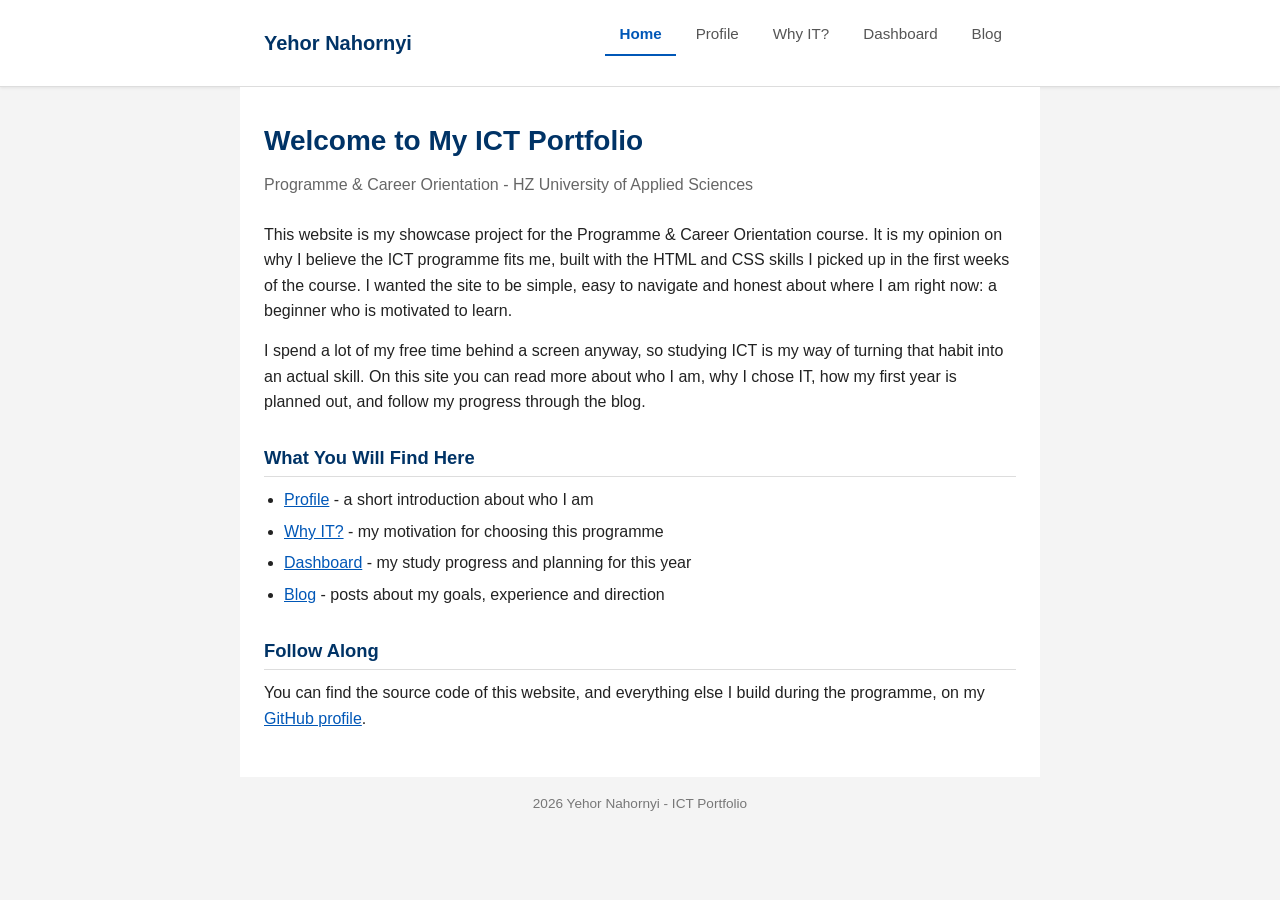
<file: index.html>
<!DOCTYPE html>
<html lang="en">

<head>
  <meta charset="UTF-8">
  <meta name="viewport" content="width=device-width, initial-scale=1.0">
  <meta name="description" content="Home page of Yehor Nahornyi's HZ ICT portfolio">
  <title>Home - Yehor Nahornyi</title>
  <link rel="stylesheet" href="css/style.css">
</head>

<body>
  <header>
    <div class="header-content">
      <h1>Yehor Nahornyi</h1>
      <nav>
        <ul>
          <li><a href="index.html" class="active">Home</a></li>
          <li><a href="profile.html">Profile</a></li>
          <li><a href="why-it.html">Why IT?</a></li>
          <li><a href="dashboard.html">Dashboard</a></li>
          <li><a href="blog.html">Blog</a></li>
        </ul>
      </nav>
    </div>
  </header>

  <main>
    <h1>Welcome to My ICT Portfolio</h1>
    <p class="subtitle">Programme &amp; Career Orientation - HZ University of Applied Sciences</p>

    <p>
      This website is my showcase project for the Programme &amp; Career Orientation course.
      It is my opinion on why I believe the ICT programme fits me, built with the HTML and CSS
      skills I picked up in the first weeks of the course. I wanted the site to be simple, easy
      to navigate and honest about where I am right now: a beginner who is motivated to learn.
    </p>

    <p>
      I spend a lot of my free time behind a screen anyway, so studying ICT is my way of turning
      that habit into an actual skill. On this site you can read more about who I am, why I chose
      IT, how my first year is planned out, and follow my progress through the blog.
    </p>

    <h2>What You Will Find Here</h2>
    <ul>
      <li><a href="profile.html">Profile</a> - a short introduction about who I am</li>
      <li><a href="why-it.html">Why IT?</a> - my motivation for choosing this programme</li>
      <li><a href="dashboard.html">Dashboard</a> - my study progress and planning for this year</li>
      <li><a href="blog.html">Blog</a> - posts about my goals, experience and direction</li>
    </ul>

    <h2>Follow Along</h2>
    <p>
      You can find the source code of this website, and everything else I build during the
      programme, on my
      <a href="https://github.com/yehorkan" target="_blank" rel="noopener">GitHub profile</a>.
    </p>
  </main>

  <footer>
    <p>2026 Yehor Nahornyi - ICT Portfolio</p>
  </footer>
</body>

</html>
</file>
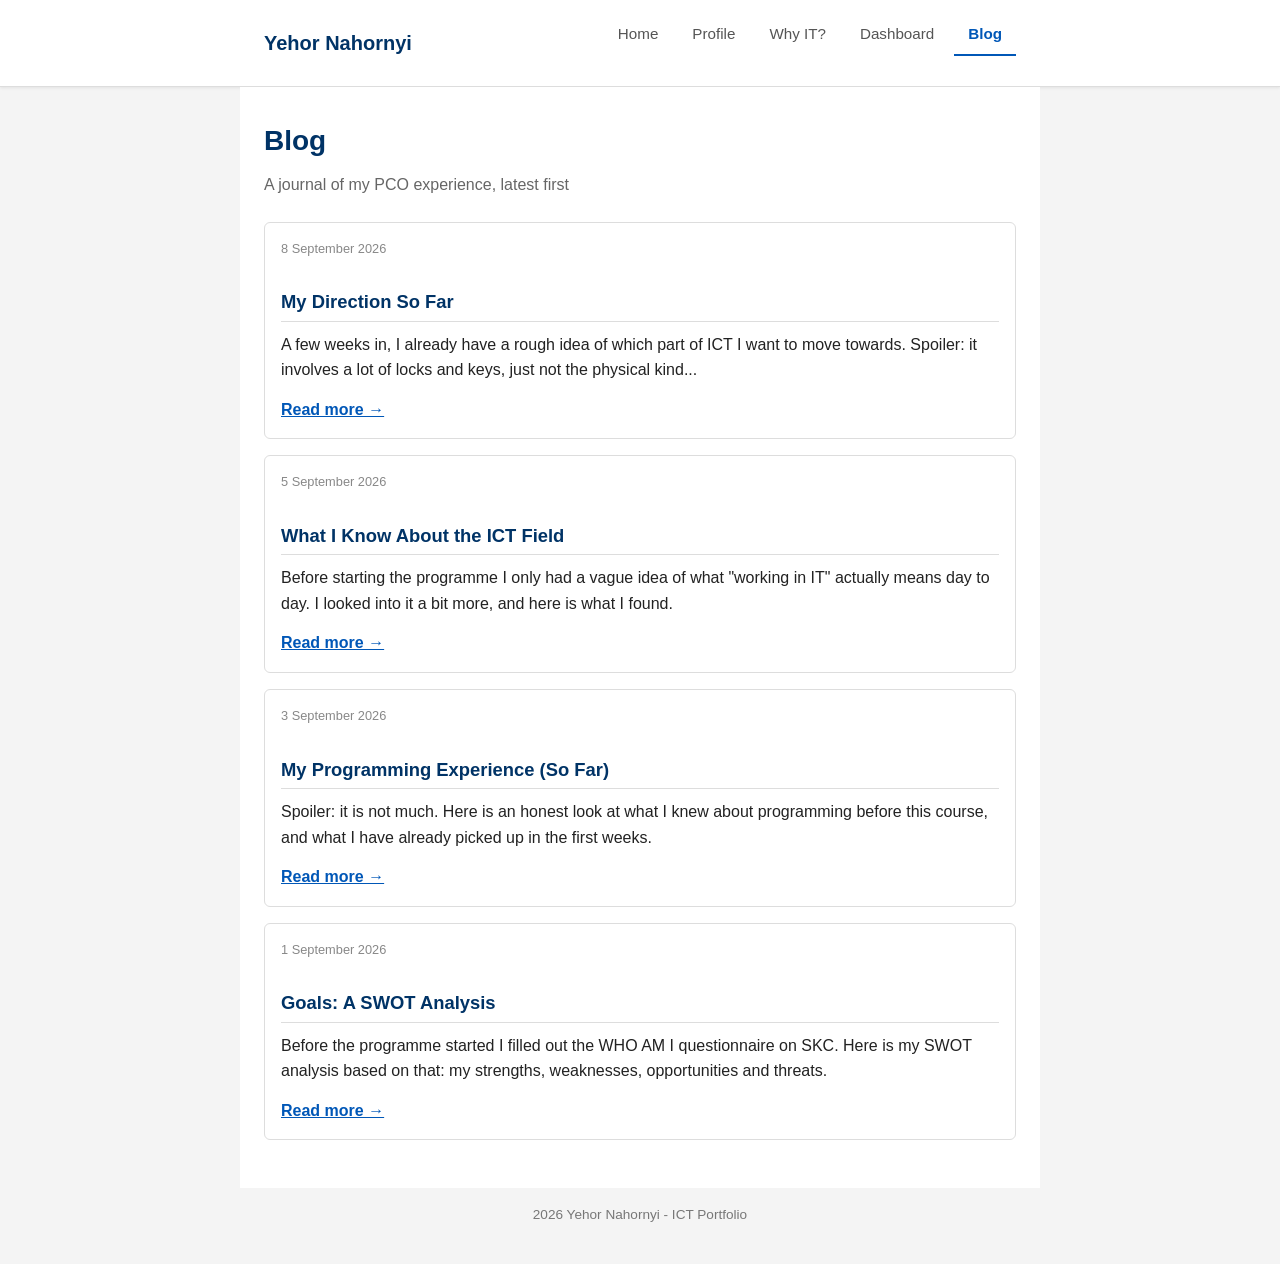
<file: blog.html>
<!DOCTYPE html>
<html lang="en">

<head>
  <meta charset="UTF-8">
  <meta name="viewport" content="width=device-width, initial-scale=1.0">
  <meta name="description" content="Blog of Yehor Nahornyi about his PCO experience">
  <title>Blog - Yehor Nahornyi</title>
  <link rel="stylesheet" href="css/style.css">
</head>

<body>
  <header>
    <div class="header-content">
      <h1>Yehor Nahornyi</h1>
      <nav>
        <ul>
          <li><a href="index.html">Home</a></li>
          <li><a href="profile.html">Profile</a></li>
          <li><a href="why-it.html">Why IT?</a></li>
          <li><a href="dashboard.html">Dashboard</a></li>
          <li><a href="blog.html" class="active">Blog</a></li>
        </ul>
      </nav>
    </div>
  </header>

  <main>
    <h1>Blog</h1>
    <p class="subtitle">A journal of my PCO experience, latest first</p>

    <section class="post-excerpt">
      <article>
        <time datetime="2026-09-08">8 September 2026</time>
        <h2>My Direction So Far</h2>
        <p>
          A few weeks in, I already have a rough idea of which part of ICT I want to move
          towards. Spoiler: it involves a lot of locks and keys, just not the physical kind...
        </p>
        <a class="read-more" href="direction.html">Read more &rarr;</a>
      </article>
    </section>

    <section class="post-excerpt">
      <article>
        <time datetime="2026-09-05">5 September 2026</time>
        <h2>What I Know About the ICT Field</h2>
        <p>
          Before starting the programme I only had a vague idea of what "working in IT" actually
          means day to day. I looked into it a bit more, and here is what I found.
        </p>
        <a class="read-more" href="ict-field.html">Read more &rarr;</a>
      </article>
    </section>

    <section class="post-excerpt">
      <article>
        <time datetime="2026-09-03">3 September 2026</time>
        <h2>My Programming Experience (So Far)</h2>
        <p>
          Spoiler: it is not much. Here is an honest look at what I knew about programming
          before this course, and what I have already picked up in the first weeks.
        </p>
        <a class="read-more" href="programming-experience.html">Read more &rarr;</a>
      </article>
    </section>

    <section class="post-excerpt">
      <article>
        <time datetime="2026-09-01">1 September 2026</time>
        <h2>Goals: A SWOT Analysis</h2>
        <p>
          Before the programme started I filled out the WHO AM I questionnaire on SKC. Here is
          my SWOT analysis based on that: my strengths, weaknesses, opportunities and threats.
        </p>
        <a class="read-more" href="goals.html">Read more &rarr;</a>
      </article>
    </section>
  </main>

  <footer>
    <p>2026 Yehor Nahornyi - ICT Portfolio</p>
  </footer>
</body>

</html>
</file>
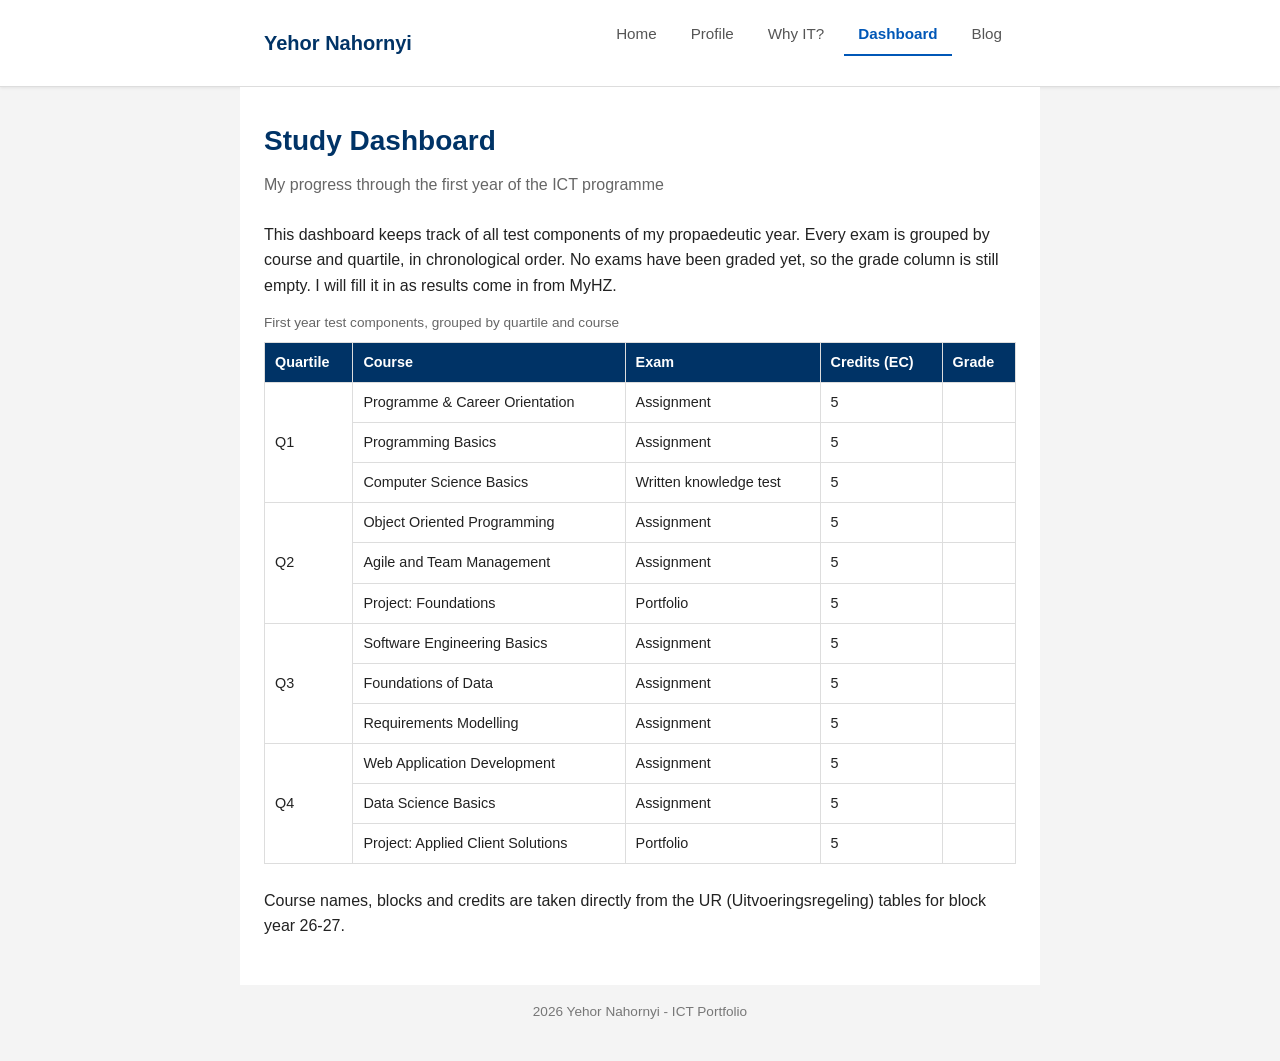
<file: dashboard.html>
<!DOCTYPE html>
<html lang="en">

<head>
  <meta charset="UTF-8">
  <meta name="viewport" content="width=device-width, initial-scale=1.0">
  <meta name="description" content="Study dashboard of Yehor Nahornyi's HZ ICT programme">
  <title>Dashboard - Yehor Nahornyi</title>
  <link rel="stylesheet" href="css/style.css">
</head>

<body>
  <header>
    <div class="header-content">
      <h1>Yehor Nahornyi</h1>
      <nav>
        <ul>
          <li><a href="index.html">Home</a></li>
          <li><a href="profile.html">Profile</a></li>
          <li><a href="why-it.html">Why IT?</a></li>
          <li><a href="dashboard.html" class="active">Dashboard</a></li>
          <li><a href="blog.html">Blog</a></li>
        </ul>
      </nav>
    </div>
  </header>

  <main>
    <h1>Study Dashboard</h1>
    <p class="subtitle">My progress through the first year of the ICT programme</p>

    <p>
      This dashboard keeps track of all test components of my propaedeutic year. Every exam is
      grouped by course and quartile, in chronological order. No exams have been graded yet, so
      the grade column is still empty. I will fill it in as results come in from MyHZ.
    </p>

    <div class="table-scroll">
      <table class="study-monitor">
        <caption>First year test components, grouped by quartile and course</caption>
        <thead>
          <tr>
            <th scope="col">Quartile</th>
            <th scope="col">Course</th>
            <th scope="col">Exam</th>
            <th scope="col">Credits (EC)</th>
            <th scope="col">Grade</th>
          </tr>
        </thead>
        <tbody>
          <tr>
            <td rowspan="3">Q1</td>
            <td>Programme &amp; Career Orientation</td>
            <td>Assignment</td>
            <td>5</td>
            <td></td>
          </tr>
          <tr>
            <td>Programming Basics</td>
            <td>Assignment</td>
            <td>5</td>
            <td></td>
          </tr>
          <tr>
            <td>Computer Science Basics</td>
            <td>Written knowledge test</td>
            <td>5</td>
            <td></td>
          </tr>
          <tr>
            <td rowspan="3">Q2</td>
            <td>Object Oriented Programming</td>
            <td>Assignment</td>
            <td>5</td>
            <td></td>
          </tr>
          <tr>
            <td>Agile and Team Management</td>
            <td>Assignment</td>
            <td>5</td>
            <td></td>
          </tr>
          <tr>
            <td>Project: Foundations</td>
            <td>Portfolio</td>
            <td>5</td>
            <td></td>
          </tr>
          <tr>
            <td rowspan="3">Q3</td>
            <td>Software Engineering Basics</td>
            <td>Assignment</td>
            <td>5</td>
            <td></td>
          </tr>
          <tr>
            <td>Foundations of Data</td>
            <td>Assignment</td>
            <td>5</td>
            <td></td>
          </tr>
          <tr>
            <td>Requirements Modelling</td>
            <td>Assignment</td>
            <td>5</td>
            <td></td>
          </tr>
          <tr>
            <td rowspan="3">Q4</td>
            <td>Web Application Development</td>
            <td>Assignment</td>
            <td>5</td>
            <td></td>
          </tr>
          <tr>
            <td>Data Science Basics</td>
            <td>Assignment</td>
            <td>5</td>
            <td></td>
          </tr>
          <tr>
            <td>Project: Applied Client Solutions</td>
            <td>Portfolio</td>
            <td>5</td>
            <td></td>
          </tr>
        </tbody>
      </table>
    </div>

    <p>
      Course names, blocks and credits are taken directly from the UR (Uitvoeringsregeling) tables
      for block year 26-27.
    </p>
  </main>

  <footer>
    <p>2026 Yehor Nahornyi - ICT Portfolio</p>
  </footer>
</body>

</html>
</file>
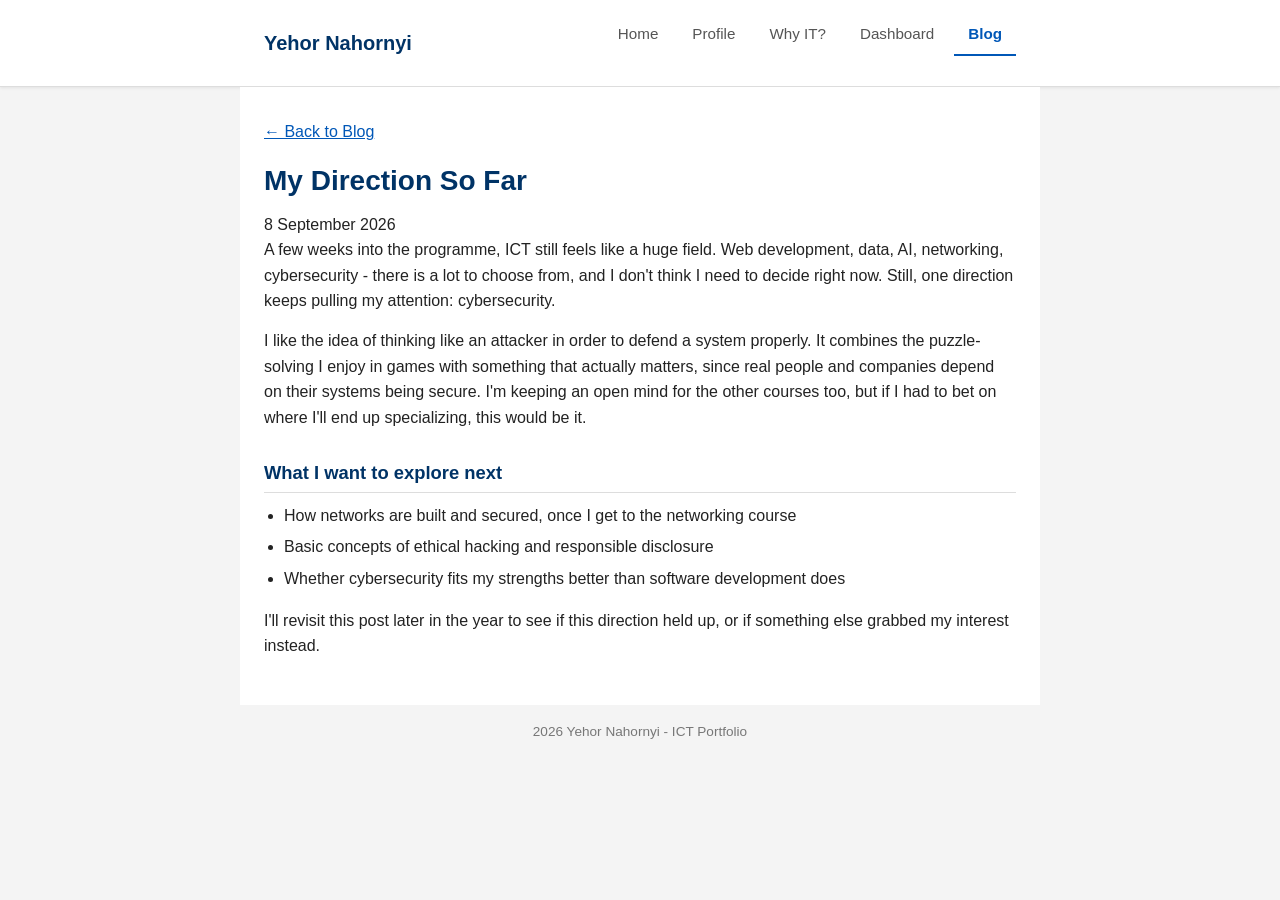
<file: direction.html>
<!DOCTYPE html>
<html lang="en">

<head>
  <meta charset="UTF-8">
  <meta name="viewport" content="width=device-width, initial-scale=1.0">
  <meta name="description" content="Yehor Nahornyi's thoughts on his direction within ICT">
  <title>My Direction So Far - Yehor Nahornyi</title>
  <link rel="stylesheet" href="css/style.css">
</head>

<body>
  <header>
    <div class="header-content">
      <h1>Yehor Nahornyi</h1>
      <nav>
        <ul>
          <li><a href="index.html">Home</a></li>
          <li><a href="profile.html">Profile</a></li>
          <li><a href="why-it.html">Why IT?</a></li>
          <li><a href="dashboard.html">Dashboard</a></li>
          <li><a href="blog.html" class="active">Blog</a></li>
        </ul>
      </nav>
    </div>
  </header>

  <main>
    <p><a href="blog.html">&larr; Back to Blog</a></p>
    <article>
      <h1>My Direction So Far</h1>
      <time datetime="2026-09-08">8 September 2026</time>

      <p>
        A few weeks into the programme, ICT still feels like a huge field. Web development, data,
        AI, networking, cybersecurity - there is a lot to choose from, and I don't think I need
        to decide right now. Still, one direction keeps pulling my attention: cybersecurity.
      </p>

      <p>
        I like the idea of thinking like an attacker in order to defend a system properly. It
        combines the puzzle-solving I enjoy in games with something that actually matters, since
        real people and companies depend on their systems being secure. I'm keeping an open mind
        for the other courses too, but if I had to bet on where I'll end up specializing, this
        would be it.
      </p>

      <h2>What I want to explore next</h2>
      <ul>
        <li>How networks are built and secured, once I get to the networking course</li>
        <li>Basic concepts of ethical hacking and responsible disclosure</li>
        <li>Whether cybersecurity fits my strengths better than software development does</li>
      </ul>

      <p>
        I'll revisit this post later in the year to see if this direction held up, or if
        something else grabbed my interest instead.
      </p>
    </article>
  </main>

  <footer>
    <p>2026 Yehor Nahornyi - ICT Portfolio</p>
  </footer>
</body>

</html>
</file>
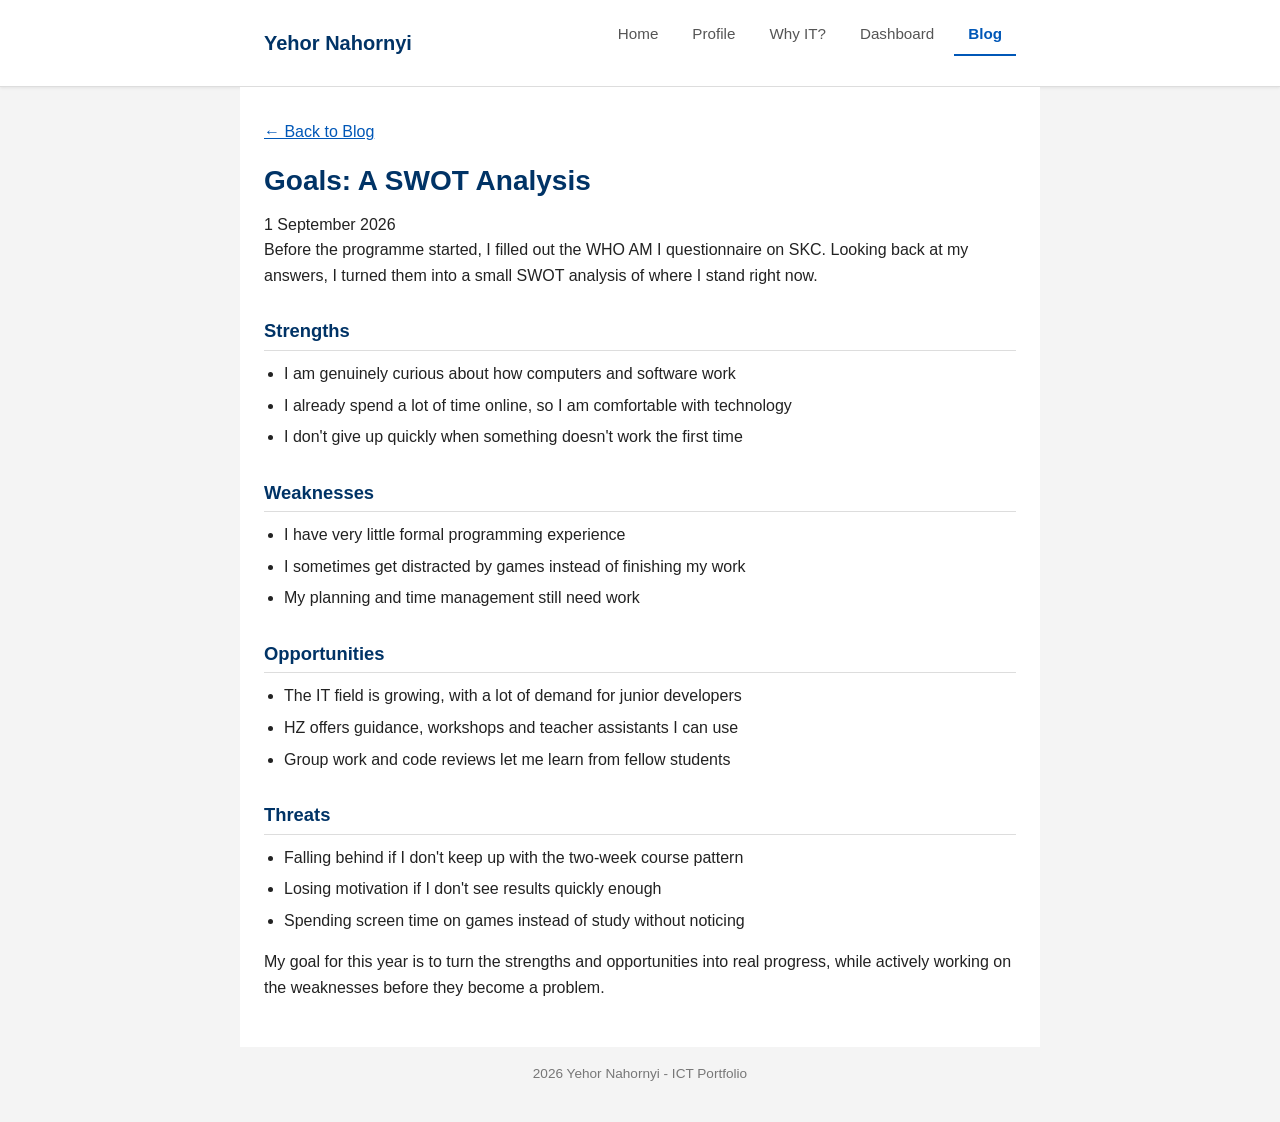
<file: goals.html>
<!DOCTYPE html>
<html lang="en">

<head>
  <meta charset="UTF-8">
  <meta name="viewport" content="width=device-width, initial-scale=1.0">
  <meta name="description" content="SWOT analysis of Yehor Nahornyi's goals for the ICT programme">
  <title>Goals: A SWOT Analysis - Yehor Nahornyi</title>
  <link rel="stylesheet" href="css/style.css">
</head>

<body>
  <header>
    <div class="header-content">
      <h1>Yehor Nahornyi</h1>
      <nav>
        <ul>
          <li><a href="index.html">Home</a></li>
          <li><a href="profile.html">Profile</a></li>
          <li><a href="why-it.html">Why IT?</a></li>
          <li><a href="dashboard.html">Dashboard</a></li>
          <li><a href="blog.html" class="active">Blog</a></li>
        </ul>
      </nav>
    </div>
  </header>

  <main>
    <p><a href="blog.html">&larr; Back to Blog</a></p>
    <article>
      <h1>Goals: A SWOT Analysis</h1>
      <time datetime="2026-09-01">1 September 2026</time>

      <p>
        Before the programme started, I filled out the WHO AM I questionnaire on SKC. Looking
        back at my answers, I turned them into a small SWOT analysis of where I stand right now.
      </p>

      <h2>Strengths</h2>
      <ul>
        <li>I am genuinely curious about how computers and software work</li>
        <li>I already spend a lot of time online, so I am comfortable with technology</li>
        <li>I don't give up quickly when something doesn't work the first time</li>
      </ul>

      <h2>Weaknesses</h2>
      <ul>
        <li>I have very little formal programming experience</li>
        <li>I sometimes get distracted by games instead of finishing my work</li>
        <li>My planning and time management still need work</li>
      </ul>

      <h2>Opportunities</h2>
      <ul>
        <li>The IT field is growing, with a lot of demand for junior developers</li>
        <li>HZ offers guidance, workshops and teacher assistants I can use</li>
        <li>Group work and code reviews let me learn from fellow students</li>
      </ul>

      <h2>Threats</h2>
      <ul>
        <li>Falling behind if I don't keep up with the two-week course pattern</li>
        <li>Losing motivation if I don't see results quickly enough</li>
        <li>Spending screen time on games instead of study without noticing</li>
      </ul>

      <p>
        My goal for this year is to turn the strengths and opportunities into real progress,
        while actively working on the weaknesses before they become a problem.
      </p>
    </article>
  </main>

  <footer>
    <p>2026 Yehor Nahornyi - ICT Portfolio</p>
  </footer>
</body>

</html>
</file>
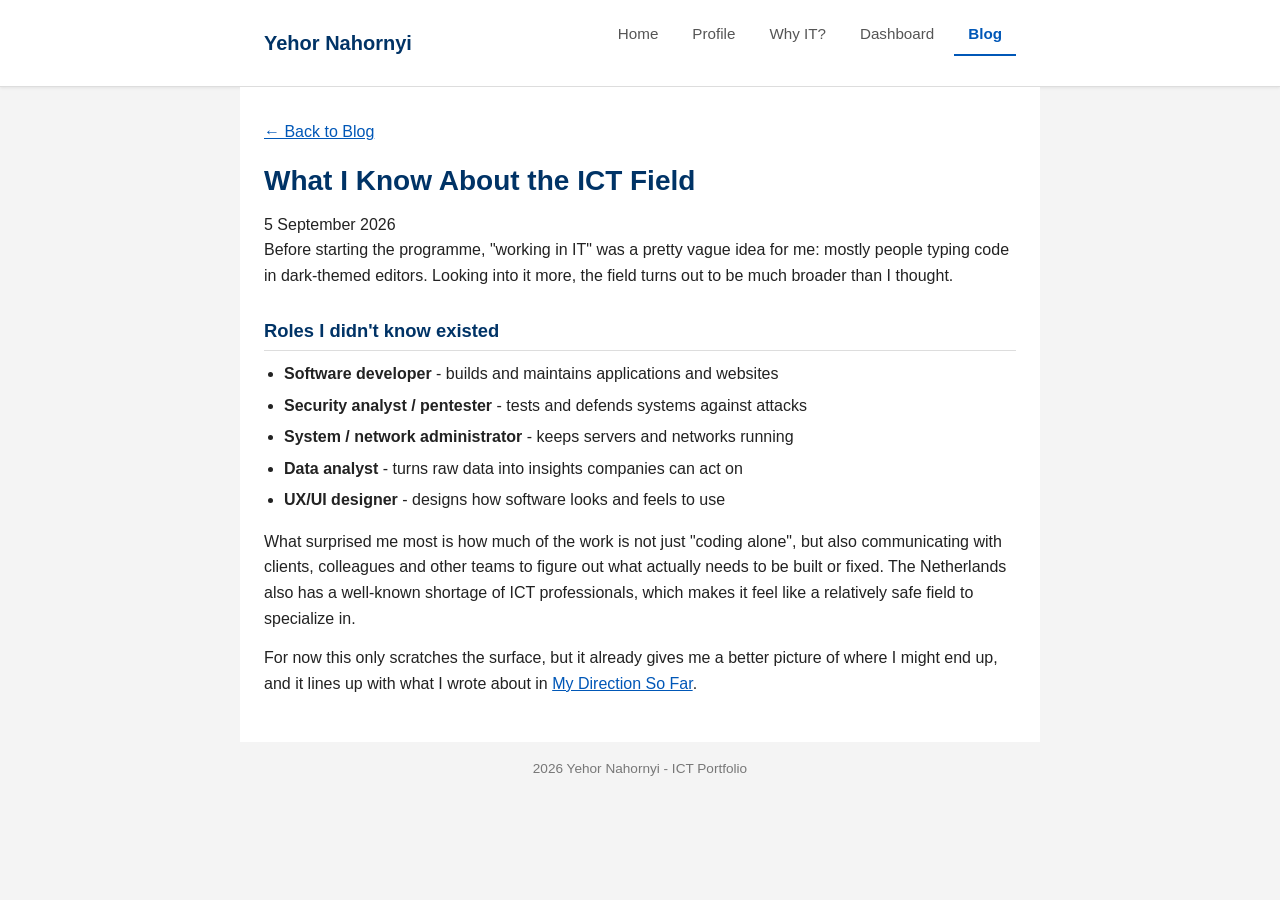
<file: ict-field.html>
<!DOCTYPE html>
<html lang="en">

<head>
  <meta charset="UTF-8">
  <meta name="viewport" content="width=device-width, initial-scale=1.0">
  <meta name="description" content="What Yehor Nahornyi has learned about the ICT field of work">
  <title>What I Know About the ICT Field - Yehor Nahornyi</title>
  <link rel="stylesheet" href="css/style.css">
</head>

<body>
  <header>
    <div class="header-content">
      <h1>Yehor Nahornyi</h1>
      <nav>
        <ul>
          <li><a href="index.html">Home</a></li>
          <li><a href="profile.html">Profile</a></li>
          <li><a href="why-it.html">Why IT?</a></li>
          <li><a href="dashboard.html">Dashboard</a></li>
          <li><a href="blog.html" class="active">Blog</a></li>
        </ul>
      </nav>
    </div>
  </header>

  <main>
    <p><a href="blog.html">&larr; Back to Blog</a></p>
    <article>
      <h1>What I Know About the ICT Field</h1>
      <time datetime="2026-09-05">5 September 2026</time>

      <p>
        Before starting the programme, "working in IT" was a pretty vague idea for me: mostly
        people typing code in dark-themed editors. Looking into it more, the field turns out to
        be much broader than I thought.
      </p>

      <h2>Roles I didn't know existed</h2>
      <ul>
        <li>
          <strong>Software developer</strong> - builds and maintains applications and websites
        </li>
        <li>
          <strong>Security analyst / pentester</strong> - tests and defends systems against attacks
        </li>
        <li>
          <strong>System / network administrator</strong> - keeps servers and networks running
        </li>
        <li><strong>Data analyst</strong> - turns raw data into insights companies can act on</li>
        <li><strong>UX/UI designer</strong> - designs how software looks and feels to use</li>
      </ul>

      <p>
        What surprised me most is how much of the work is not just "coding alone", but also
        communicating with clients, colleagues and other teams to figure out what actually needs
        to be built or fixed. The Netherlands also has a well-known shortage of ICT professionals,
        which makes it feel like a relatively safe field to specialize in.
      </p>

      <p>
        For now this only scratches the surface, but it already gives me a better picture of
        where I might end up, and it lines up with what I wrote about in
        <a href="direction.html">My Direction So Far</a>.
      </p>
    </article>
  </main>

  <footer>
    <p>2026 Yehor Nahornyi - ICT Portfolio</p>
  </footer>
</body>

</html>
</file>
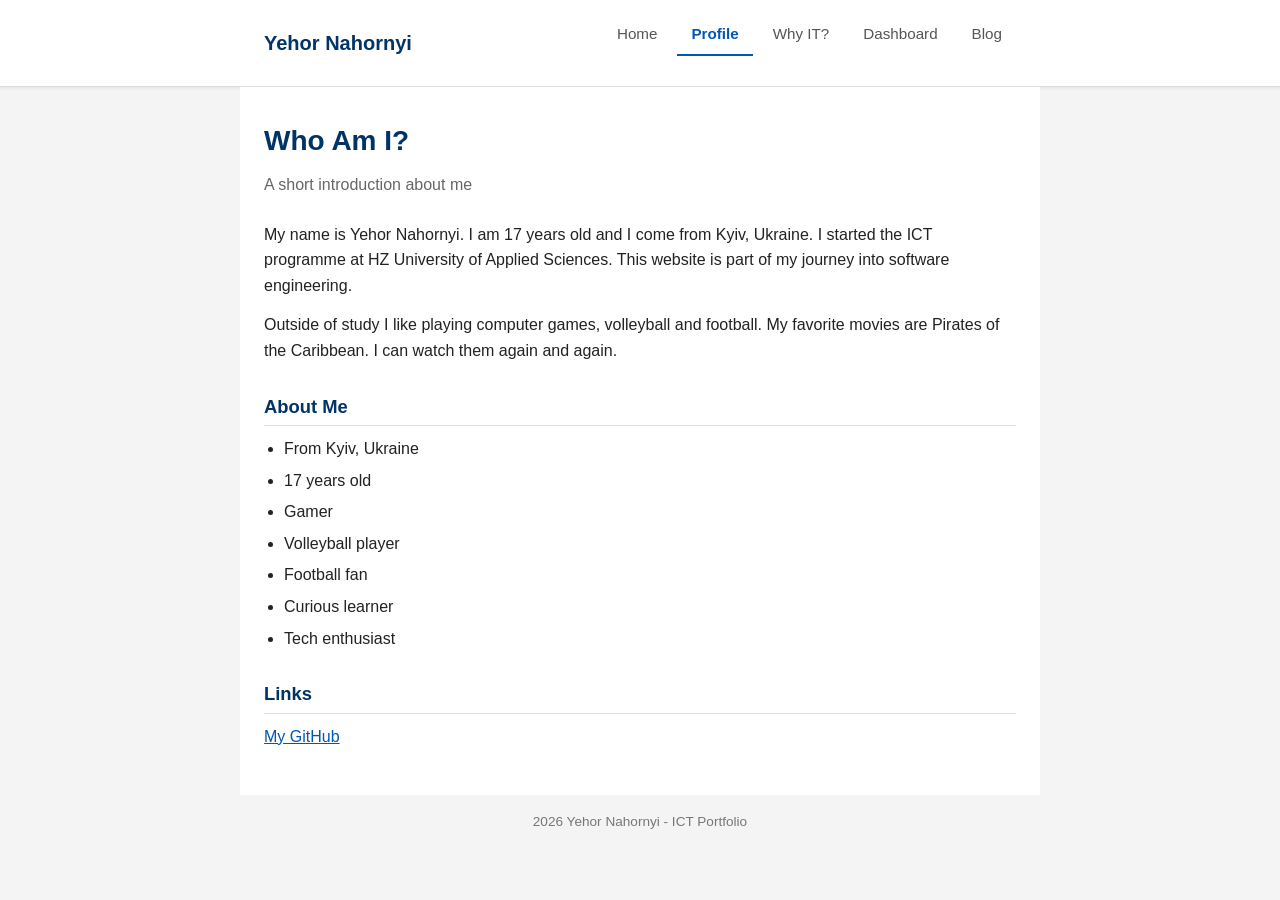
<file: profile.html>
<!DOCTYPE html>
<html lang="en">

<head>
  <meta charset="UTF-8">
  <meta name="viewport" content="width=device-width, initial-scale=1.0">
  <meta name="description" content="Profile of Yehor Nahornyi">
  <title>Profile - Yehor Nahornyi</title>
  <link rel="stylesheet" href="css/style.css">
</head>

<body>
  <header>
    <div class="header-content">
      <h1>Yehor Nahornyi</h1>
      <nav>
        <ul>
          <li><a href="index.html">Home</a></li>
          <li><a href="profile.html" class="active">Profile</a></li>
          <li><a href="why-it.html">Why IT?</a></li>
          <li><a href="dashboard.html">Dashboard</a></li>
          <li><a href="blog.html">Blog</a></li>
        </ul>
      </nav>
    </div>
  </header>

  <main>
    <h1>Who Am I?</h1>
    <p class="subtitle">A short introduction about me</p>

    <p>
      My name is Yehor Nahornyi. I am 17 years old and I come from Kyiv, Ukraine.
      I started the ICT programme at HZ University of Applied Sciences.
      This website is part of my journey into software engineering.
    </p>

    <p>
      Outside of study I like playing computer games, volleyball and football.
      My favorite movies are Pirates of the Caribbean. I can watch them again and again.
    </p>

    <h2>About Me</h2>
    <ul>
      <li>From Kyiv, Ukraine</li>
      <li>17 years old</li>
      <li>Gamer</li>
      <li>Volleyball player</li>
      <li>Football fan</li>
      <li>Curious learner</li>
      <li>Tech enthusiast</li>
    </ul>

    <h2>Links</h2>
    <p>
      <a href="https://github.com/yehorkan" target="_blank" rel="noopener">My GitHub</a>
    </p>
  </main>

  <footer>
    <p>2026 Yehor Nahornyi - ICT Portfolio</p>
  </footer>
</body>

</html>
</file>
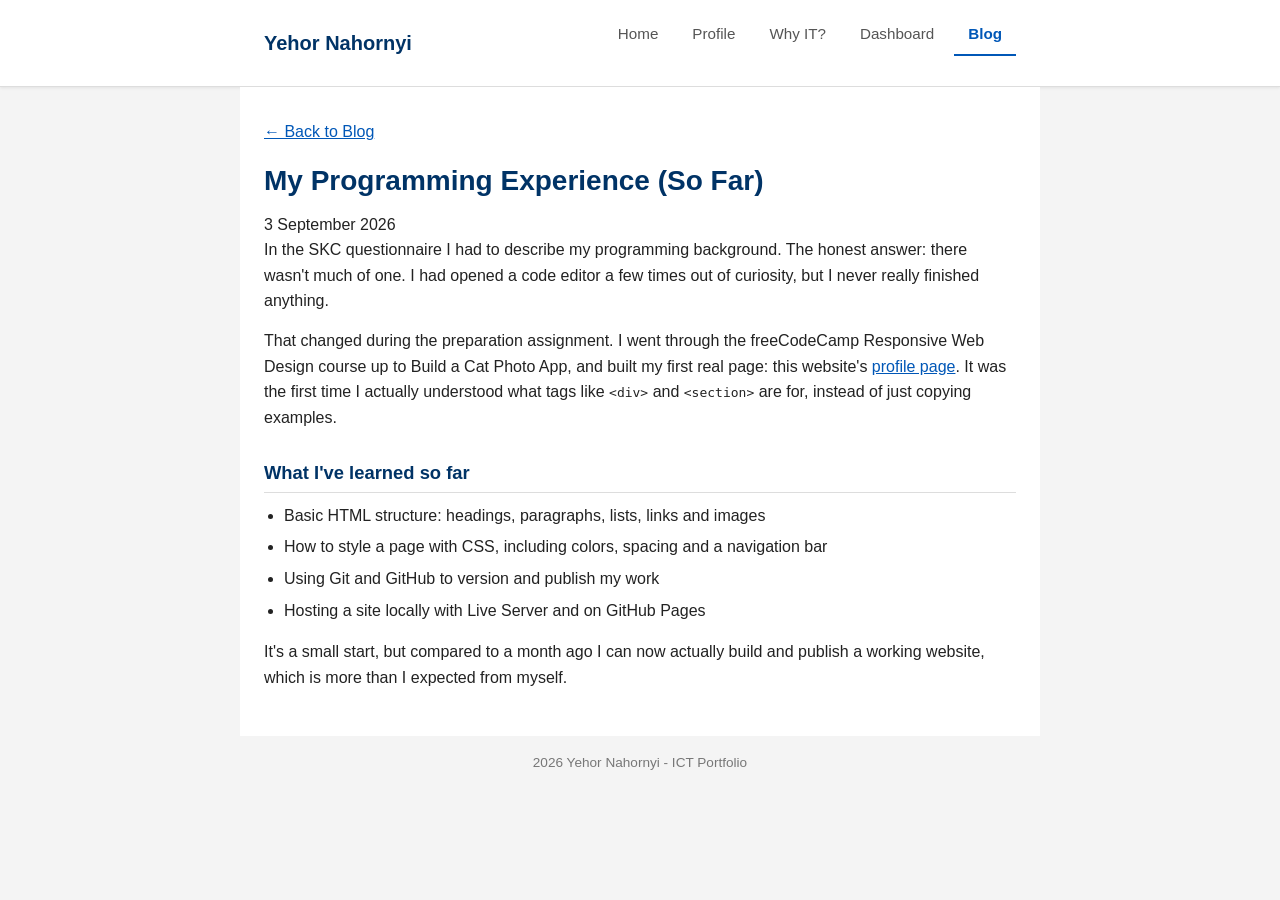
<file: programming-experience.html>
<!DOCTYPE html>
<html lang="en">

<head>
  <meta charset="UTF-8">
  <meta name="viewport" content="width=device-width, initial-scale=1.0">
  <meta name="description" content="Yehor Nahornyi's programming experience so far">
  <title>My Programming Experience - Yehor Nahornyi</title>
  <link rel="stylesheet" href="css/style.css">
</head>

<body>
  <header>
    <div class="header-content">
      <h1>Yehor Nahornyi</h1>
      <nav>
        <ul>
          <li><a href="index.html">Home</a></li>
          <li><a href="profile.html">Profile</a></li>
          <li><a href="why-it.html">Why IT?</a></li>
          <li><a href="dashboard.html">Dashboard</a></li>
          <li><a href="blog.html" class="active">Blog</a></li>
        </ul>
      </nav>
    </div>
  </header>

  <main>
    <p><a href="blog.html">&larr; Back to Blog</a></p>
    <article>
      <h1>My Programming Experience (So Far)</h1>
      <time datetime="2026-09-03">3 September 2026</time>

      <p>
        In the SKC questionnaire I had to describe my programming background. The honest answer:
        there wasn't much of one. I had opened a code editor a few times out of curiosity, but I
        never really finished anything.
      </p>

      <p>
        That changed during the preparation assignment. I went through the freeCodeCamp
        Responsive Web Design course up to Build a Cat Photo App, and built my first real page:
        this website's <a href="profile.html">profile page</a>. It was the first time I actually
        understood what tags like <code>&lt;div&gt;</code> and <code>&lt;section&gt;</code> are
        for, instead of just copying examples.
      </p>

      <h2>What I've learned so far</h2>
      <ul>
        <li>Basic HTML structure: headings, paragraphs, lists, links and images</li>
        <li>How to style a page with CSS, including colors, spacing and a navigation bar</li>
        <li>Using Git and GitHub to version and publish my work</li>
        <li>Hosting a site locally with Live Server and on GitHub Pages</li>
      </ul>

      <p>
        It's a small start, but compared to a month ago I can now actually build and publish a
        working website, which is more than I expected from myself.
      </p>
    </article>
  </main>

  <footer>
    <p>2026 Yehor Nahornyi - ICT Portfolio</p>
  </footer>
</body>

</html>
</file>
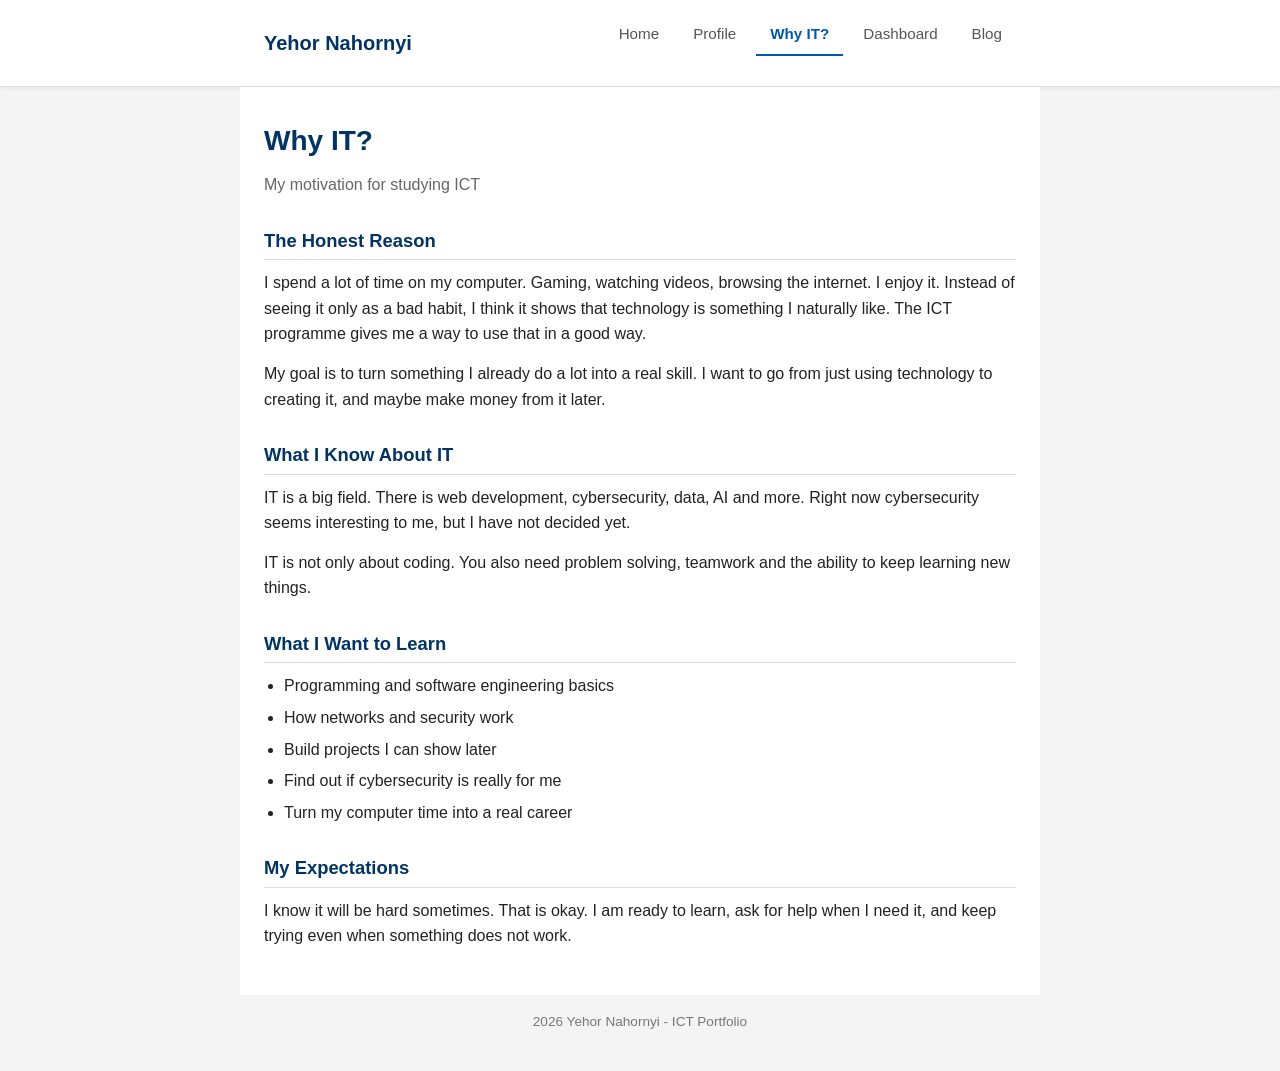
<file: why-it.html>
<!DOCTYPE html>
<html lang="en">

<head>
  <meta charset="UTF-8">
  <meta name="viewport" content="width=device-width, initial-scale=1.0">
  <meta name="description" content="Why Yehor Nahornyi chose IT">
  <title>Why IT? - Yehor Nahornyi</title>
  <link rel="stylesheet" href="css/style.css">
</head>

<body>
  <header>
    <div class="header-content">
      <h1>Yehor Nahornyi</h1>
      <nav>
        <ul>
          <li><a href="index.html">Home</a></li>
          <li><a href="profile.html">Profile</a></li>
          <li><a href="why-it.html" class="active">Why IT?</a></li>
          <li><a href="dashboard.html">Dashboard</a></li>
          <li><a href="blog.html">Blog</a></li>
        </ul>
      </nav>
    </div>
  </header>

  <main>
    <h1>Why IT?</h1>
    <p class="subtitle">My motivation for studying ICT</p>

    <h2>The Honest Reason</h2>
    <p>
      I spend a lot of time on my computer. Gaming, watching videos, browsing the internet.
      I enjoy it. Instead of seeing it only as a bad habit, I think it shows that
      technology is something I naturally like. The ICT programme gives me a way to
      use that in a good way.
    </p>

    <p>
      My goal is to turn something I already do a lot into a real skill.
      I want to go from just using technology to creating it, and maybe make money from it later.
    </p>

    <h2>What I Know About IT</h2>
    <p>
      IT is a big field. There is web development, cybersecurity, data, AI and more.
      Right now cybersecurity seems interesting to me, but I have not decided yet.
    </p>

    <p>
      IT is not only about coding. You also need problem solving, teamwork and
      the ability to keep learning new things.
    </p>

    <h2>What I Want to Learn</h2>
    <ul>
      <li>Programming and software engineering basics</li>
      <li>How networks and security work</li>
      <li>Build projects I can show later</li>
      <li>Find out if cybersecurity is really for me</li>
      <li>Turn my computer time into a real career</li>
    </ul>

    <h2>My Expectations</h2>
    <p>
      I know it will be hard sometimes. That is okay. I am ready to learn,
      ask for help when I need it, and keep trying even when something does not work.
    </p>
  </main>

  <footer>
    <p>2026 Yehor Nahornyi - ICT Portfolio</p>
  </footer>
</body>

</html>
</file>
<file: css/style.css>
* {
  box-sizing: border-box;
  margin: 0;
  padding: 0;
}

body {
  font-family: "Segoe UI", Tahoma, sans-serif;
  line-height: 1.6;
  color: #222;
  background-color: #f4f4f4;
}

a {
  color: #0057b7;
}

a:hover {
  color: #003d80;
}

header {
  background-color: #fff;
  border-bottom: 1px solid #ddd;
  box-shadow: 0 1px 3px rgba(0, 0, 0, 0.08);
}

.header-content {
  max-width: 800px;
  margin: 0 auto;
  padding: 14px 24px;
  display: flex;
  justify-content: space-between;
  align-items: center;
  flex-wrap: wrap;
  gap: 12px;
}

header h1 {
  font-size: 1.25rem;
  margin-bottom: 0;
  color: #003366;
}

nav ul {
  list-style: none;
  display: flex;
  flex-wrap: wrap;
  gap: 6px;
}

nav li {
  display: inline-block;
  margin-right: 0;
  margin-bottom: 0;
}

nav a {
  display: inline-block;
  padding: 8px 14px;
  text-decoration: none;
  color: #555;
  font-size: 0.95rem;
  border-bottom: 2px solid transparent;
}

nav a:hover {
  color: #0057b7;
  border-bottom-color: #0057b7;
  background-color: transparent;
}

nav a.active {
  color: #0057b7;
  font-weight: 600;
  border-bottom-color: #0057b7;
  background-color: transparent;
}

main {
  max-width: 800px;
  margin: 0 auto;
  padding: 32px 24px;
  background-color: #fff;
  min-height: 60vh;
}

main h1 {
  font-size: 1.75rem;
  margin-bottom: 8px;
  color: #003366;
}

.subtitle {
  color: #666;
  margin-bottom: 24px;
}

main h2 {
  font-size: 1.15rem;
  margin-top: 28px;
  margin-bottom: 10px;
  color: #003366;
  border-bottom: 1px solid #ddd;
  padding-bottom: 4px;
}

p {
  margin-bottom: 14px;
}

ul {
  margin: 0 0 16px 20px;
}

li {
  margin-bottom: 6px;
}

footer {
  max-width: 800px;
  margin: 0 auto;
  padding: 16px 24px 24px;
  text-align: center;
  font-size: 0.85rem;
  color: #777;
}

/* Blog */
.post-excerpt {
  border: 1px solid #ddd;
  border-radius: 6px;
  padding: 16px;
  margin-bottom: 16px;
}

.post-excerpt time {
  display: block;
  font-size: 0.8rem;
  color: #888;
  margin-bottom: 6px;
}

.read-more {
  font-weight: 600;
}

/* Dashboard table */
.table-scroll {
  overflow-x: auto;
  margin-bottom: 24px;
}

.study-monitor {
  width: 100%;
  border-collapse: collapse;
  font-size: 0.9rem;
}

.study-monitor caption {
  text-align: left;
  font-size: 0.85rem;
  color: #666;
  margin-bottom: 8px;
}

.study-monitor th,
.study-monitor td {
  border: 1px solid #ddd;
  padding: 8px 10px;
  text-align: left;
  vertical-align: middle;
}

.study-monitor thead th {
  background-color: #003366;
  color: #fff;
}

/* Responsive */
@media (max-width: 600px) {
  .header-content {
    flex-direction: column;
    align-items: flex-start;
  }

  nav ul {
    gap: 2px;
  }

  nav a {
    padding: 6px 10px;
  }

  main {
    padding: 20px 16px;
  }

  main h1 {
    font-size: 1.4rem;
  }
}
</file>
